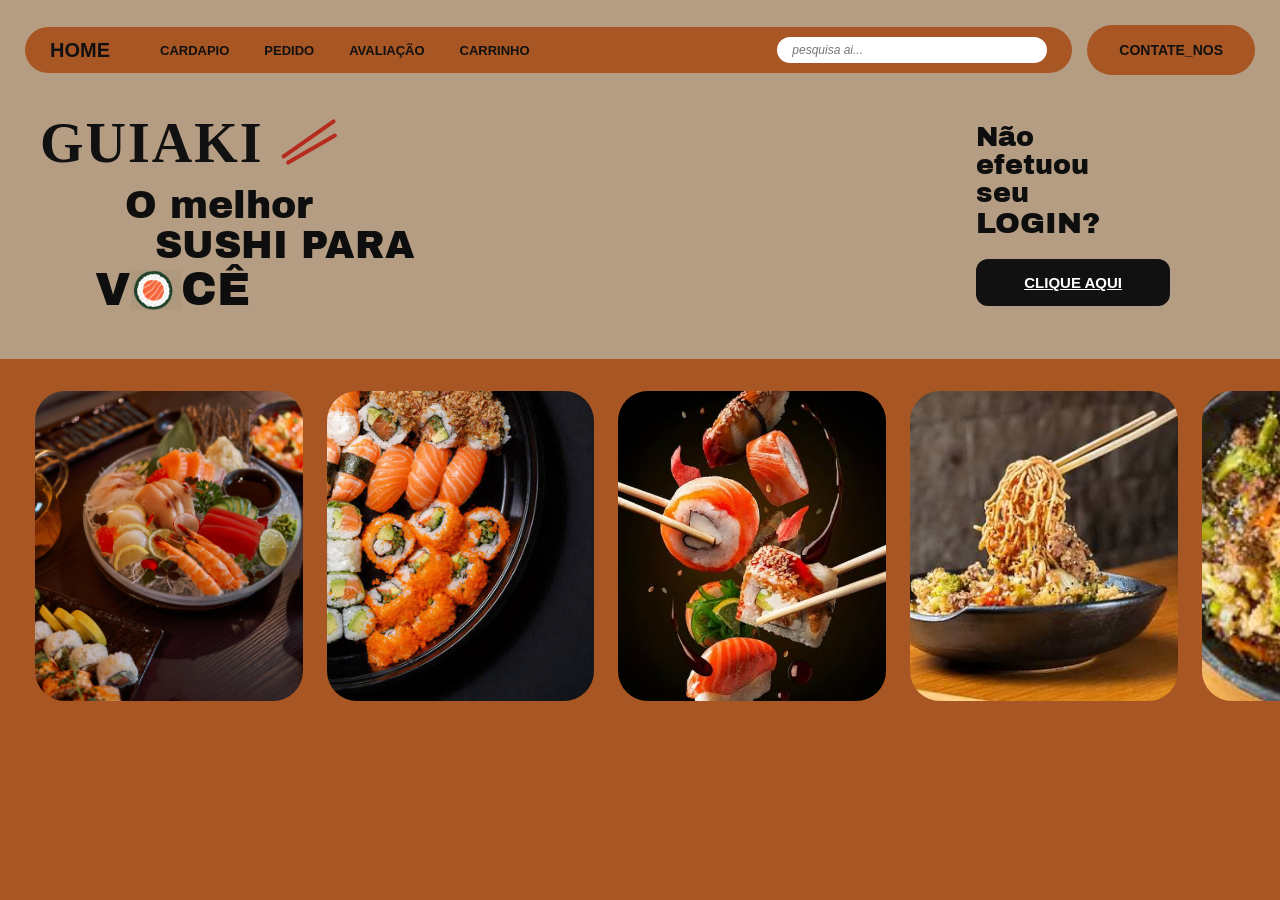
<file: GUIAKI/index.html>
<!DOCTYPE html>
<html lang="pt-br">
<head>
    <meta charset="UTF-8">
    <meta name="viewport" content="width=device-width, initial-scale=1.0">
    <title>Guiaki - Home</title>
    <link rel="preconnect" href="https://fonts.googleapis.com">
    <link rel="preconnect" href="https://fonts.gstatic.com" crossorigin>
    <link href="https://fonts.googleapis.com/css2?family=Archivo+Black&family=Permanent+Marker&display=swap" rel="stylesheet">
    <link rel="stylesheet" href="style.css">
</head>
<body>

    <header class="topo">
        <nav class="menu-principal">
            <a href="index.html" class="link-home">HOME</a>
            <a href="cardapio.html">CARDAPIO</a>
            <a href="#">PEDIDO</a>
            <a href="#">AVALIAÇÃO</a>
            <a href="#">CARRINHO</a>
            <div class="caixa-pesquisa">
                <input type="text" placeholder="pesquisa ai...">
            </div>
        </nav>
        <a href="#" class="btn-contato">CONTATE_NOS</a>
    </header>

    <main class="hero-home">
        <div class="bloco-marca">
            <div class="logo-linha">
                <h1 class="titulo-guiaki">GUIAKI</h1>
                <div class="hashi">
                    <span></span>
                    <span></span>
                </div>
            </div>
            <div class="slogan">
                <p class="linha-1">O melhor</p>
                <p class="linha-2">SUSHI PARA</p>
                <p class="linha-3">V<img src="shushi.png" height="40">CÊ</a></p>
            </div>
        </div>

        <div class="aviso-login">
            <p>Não<br>efetuou<br>seu<br><span>LOGIN?</span></p>
            <a href="login.html" class="btn-clique">CLIQUE AQUI</a>
        </div>
    </main>

    <section class="galeria-horizontal">
        <img src="sushi1.png" alt="Sushi 1">
        <img src="shushi2.jpeg" alt="Sushi 2">
        <img src="sushi3.jpeg" alt="Sushi 3">
        <img src="sushi4.jpeg" alt="Sushi 4">
        <img src="sushi5.jpeg" alt="Sushi 5">
    </section>

</body>
</html>
</file>
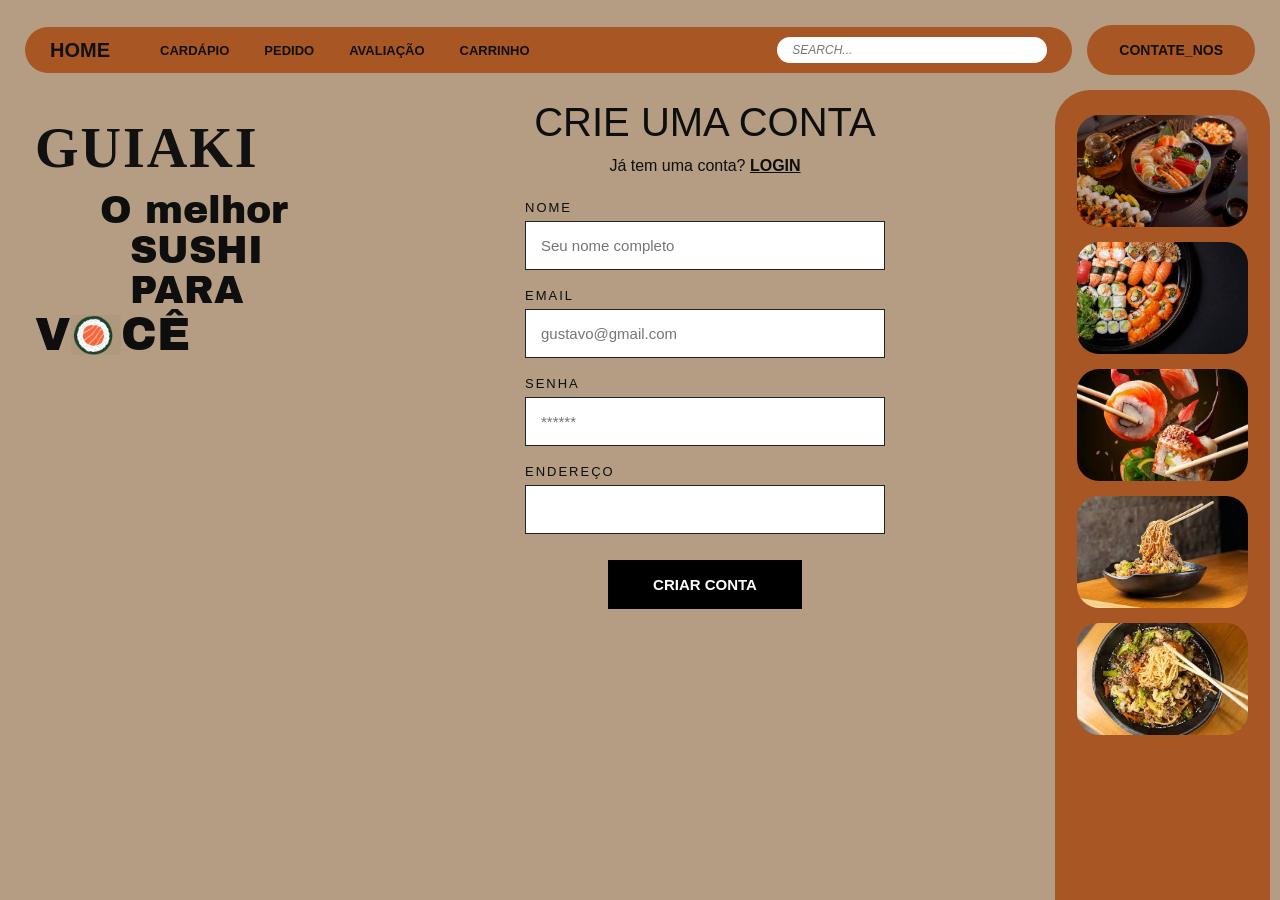
<file: GUIAKI/cadastro.html>
<!DOCTYPE html>
<html lang="pt-br">
<head>
    <meta charset="UTF-8">
    <meta name="viewport" content="width=device-width, initial-scale=1.0">
    <title>Guiaki - Criar Conta</title>
    <link rel="preconnect" href="https://fonts.googleapis.com">
    <link rel="preconnect" href="https://fonts.gstatic.com" crossorigin>
    <link href="https://fonts.googleapis.com/css2?family=Archivo+Black&family=Permanent+Marker&display=swap" rel="stylesheet">
    <link rel="stylesheet" href="style.css">
</head>
<body>

    <header class="topo">
        <nav class="menu-principal">
            <a href="index.html" class="link-home">HOME</a>
            <a href="cardapio.html">CARDÁPIO</a>
            <a href="#">PEDIDO</a>
            <a href="#">AVALIAÇÃO</a>
            <a href="#">CARRINHO</a>
            <div class="caixa-pesquisa">
                <input type="text" placeholder="SEARCH...">
            </div>
        </nav>
        <a href="#" class="btn-contato">CONTATE_NOS</a>
    </header>

    <main class="container-interno">
        <div class="bloco-marca marca-interna">
            <h1 class="titulo-guiaki">GUIAKI</h1>
            <div class="slogan">
                <p class="linha-1">O melhor</p>
                <p class="linha-2">SUSHI PARA</p>
                <p class="linha-3">V<img src="shushi.png" height="40">CÊ</p>
            </div>
        </div>

        <section class="area-formulario">
            <h2>CRIE UMA CONTA</h2>
            <p class="texto-apoio">Já tem uma conta? <a href="login.html">LOGIN</a></p>

            <form class="form-padrao" action="login.html">
                <label for="nome">NOME</label>
                <input type="text" id="nome" placeholder="Seu nome completo" required>

                <label for="email">EMAIL</label>
                <input type="email" id="email" placeholder="gustavo@gmail.com" required>

                <label for="senha">SENHA</label>
                <input type="password" id="senha" placeholder="******" required>

                <label for="endereco">ENDEREÇO</label>
                <input type="text" id="endereco" required>

                <button type="submit" class="btn-form">CRIAR CONTA</button>
            </form>
        </section>

        <aside class="galeria-vertical">
            <img src="sushi1.png" alt="Sushi 1">
        <img src="shushi2.jpeg" alt="Sushi 2">
        <img src="sushi3.jpeg" alt="Sushi 3">
        <img src="sushi4.jpeg" alt="Sushi 4">
        <img src="sushi5.jpeg" alt="Sushi 5">
        </aside>
    </main>

</body>
</html>
</file>
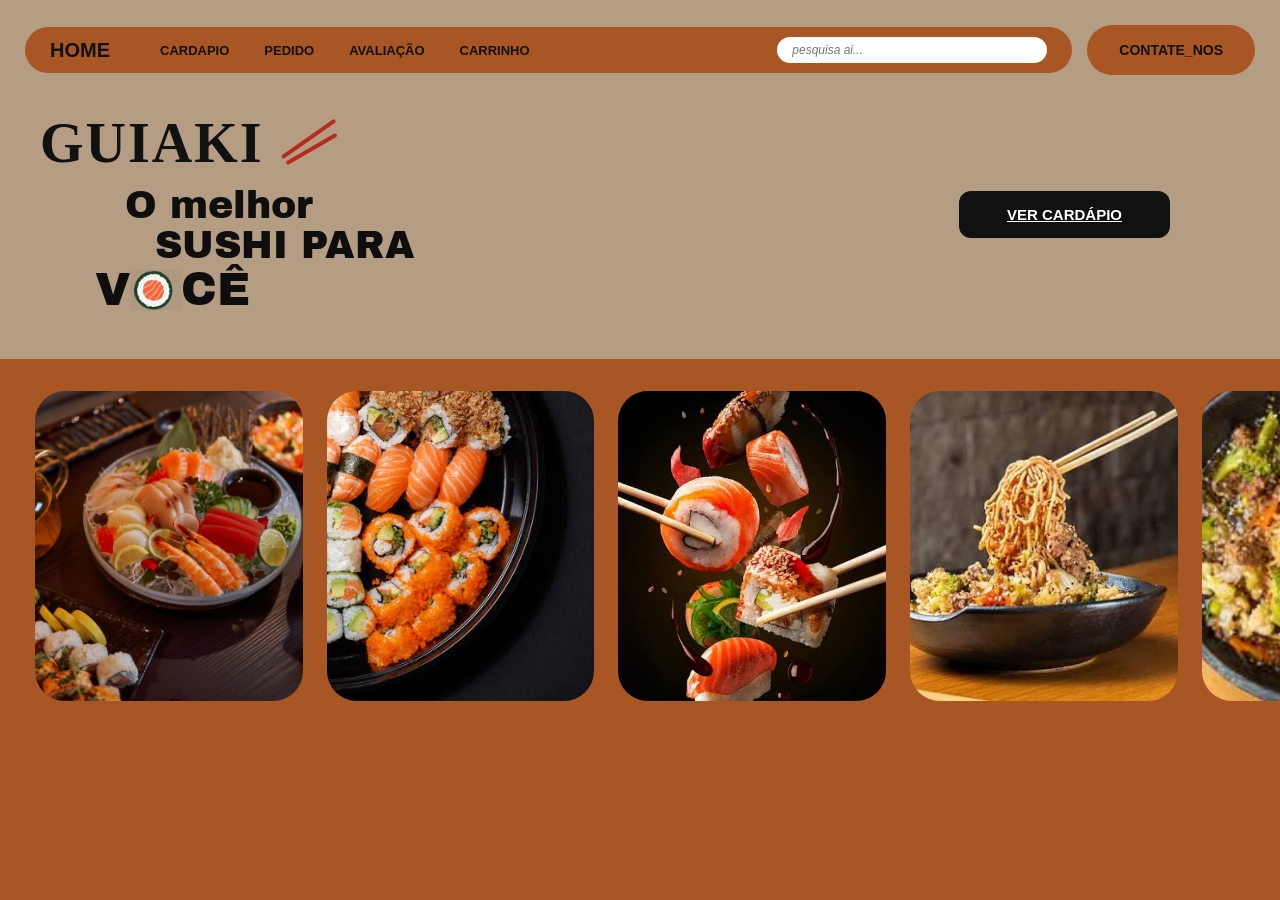
<file: GUIAKI/cardapio.html>
<!DOCTYPE html>
<html lang="pt-br">
<head>
    <meta charset="UTF-8">
    <meta name="viewport" content="width=device-width, initial-scale=1.0">
    <title>Guiaki - Home</title>
    <link rel="preconnect" href="https://fonts.googleapis.com">
    <link rel="preconnect" href="https://fonts.gstatic.com" crossorigin>
    <link href="https://fonts.googleapis.com/css2?family=Archivo+Black&family=Permanent+Marker&display=swap" rel="stylesheet">
    <link rel="stylesheet" href="style.css">
</head>
<body>

    <header class="topo">
        <nav class="menu-principal">
            <a href="index.html" class="link-home">HOME</a>
            <a href="cardapio.html">CARDAPIO</a>
            <a href="#">PEDIDO</a>
            <a href="#">AVALIAÇÃO</a>
            <a href="#">CARRINHO</a>
            <div class="caixa-pesquisa">
                <input type="text" placeholder="pesquisa ai...">
            </div>
        </nav>
        <a href="#" class="btn-contato">CONTATE_NOS</a>
    </header>

    <main class="hero-home">
        <div class="bloco-marca">
            <div class="logo-linha">
                <h1 class="titulo-guiaki">GUIAKI</h1>
                <div class="hashi">
                    <span></span>
                    <span></span>
                </div>
            </div>
            <div class="slogan">
                <p class="linha-1">O melhor</p>
                <p class="linha-2">SUSHI PARA</p>
                <p class="linha-3">V<img src="shushi.png" height="40">CÊ</a></p>
            </div>
        </div>

        <div class="aviso-login">
            <a href="itens.html" class="btn-clique">VER CARDÁPIO</a>
        </div>
    </main>

    <section class="galeria-horizontal">
        <img src="sushi1.png" alt="Sushi 1">
        <img src="shushi2.jpeg" alt="Sushi 2">
        <img src="sushi3.jpeg" alt="Sushi 3">
        <img src="sushi4.jpeg" alt="Sushi 4">
        <img src="sushi5.jpeg" alt="Sushi 5">
    </section>

</body>
</html>
</file>
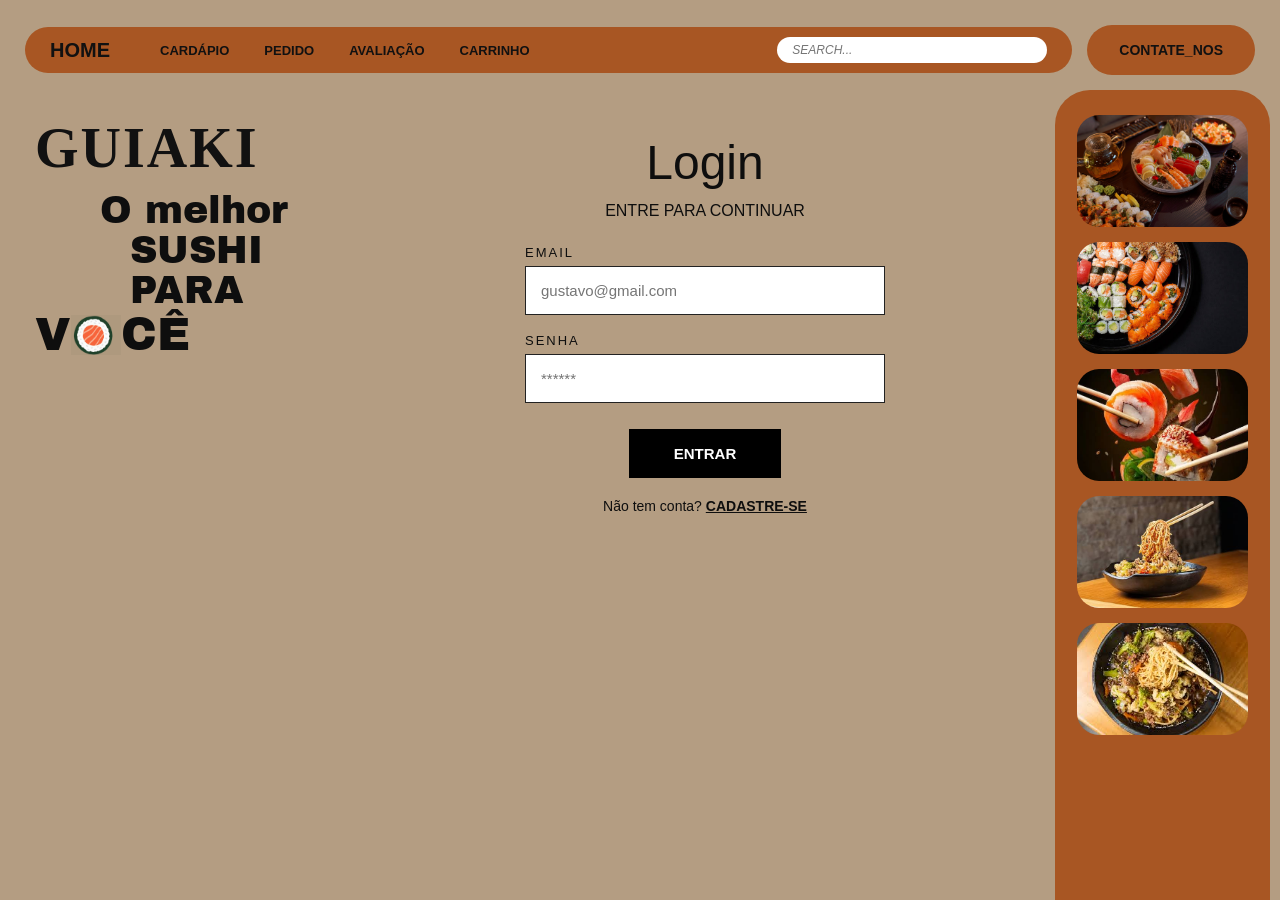
<file: GUIAKI/login.html>
<!DOCTYPE html>
<html lang="pt-br">
<head>
    <meta charset="UTF-8">
    <meta name="viewport" content="width=device-width, initial-scale=1.0">
    <title>Guiaki - Login</title>
    <link rel="preconnect" href="https://fonts.googleapis.com">
    <link rel="preconnect" href="https://fonts.gstatic.com" crossorigin>
    <link href="https://fonts.googleapis.com/css2?family=Archivo+Black&family=Permanent+Marker&display=swap" rel="stylesheet">
    <link rel="stylesheet" href="style.css">
</head>
<body>

    <header class="topo">
        <nav class="menu-principal">
            <a href="index.html" class="link-home">HOME</a>
            <a href="cardapio.html">CARDÁPIO</a>
            <a href="#">PEDIDO</a>
            <a href="#">AVALIAÇÃO</a>
            <a href="#">CARRINHO</a>
            <div class="caixa-pesquisa">
                <input type="text" placeholder="SEARCH...">
            </div>
        </nav>
        <a href="#" class="btn-contato">CONTATE_NOS</a>
    </header>

    <main class="container-interno">
        <div class="bloco-marca marca-interna">
            <h1 class="titulo-guiaki">GUIAKI</h1>
            <div class="slogan">
                <p class="linha-1">O melhor</p>
                <p class="linha-2">SUSHI PARA</p>
                <p class="linha-3">V<img src="shushi.png" height="40"></span>CÊ</p>
            </div>
        </div>

        <section class="area-formulario">
            <h2 class="titulo-login">Login</h2>
            <p class="texto-apoio">ENTRE PARA CONTINUAR</p>

            <form class="form-padrao" action="index.html">
                <label for="email-login">EMAIL</label>
                <input type="email" id="email-login" placeholder="gustavo@gmail.com" required>

                <label for="senha-login">SENHA</label>
                <input type="password" id="senha-login" placeholder="******" required>

                <button type="submit" class="btn-form">ENTRAR</button>
            </form>

            <p class="texto-apoio link-cadastro">Não tem conta? <a href="cadastro.html">CADASTRE-SE</a></p>
        </section>

        <aside class="galeria-vertical">
            <img src="sushi1.png" alt="Sushi 1">
        <img src="shushi2.jpeg" alt="Sushi 2">
        <img src="sushi3.jpeg" alt="Sushi 3">
        <img src="sushi4.jpeg" alt="Sushi 4">
        <img src="sushi5.jpeg" alt="Sushi 5">
        </aside>
    </main>

</body>
</html>
</file>
<file: GUIAKI/style.css>
* {
    margin: 0;
    padding: 0;
    box-sizing: border-box;
    font-family: Arial, Helvetica, sans-serif;
}

body {
    background-color: #b49d82;
    color: #0e0e0e;
    min-height: 100vh;
    display: flex;
    flex-direction: column;
}

.topo {
    display: flex;
    align-items: center;
    gap: 15px;
    padding: 25px 25px 15px 25px;
}

.menu-principal {
    background-color: #a85623;
    border-radius: 30px;
    padding: 10px 25px;
    display: flex;
    align-items: center;
    gap: 35px;
    flex: 1;
}

.menu-principal a {
    text-decoration: none;
    color: #111111;
    font-weight: bold;
    font-size: 13px;
}

.menu-principal a.link-home {
    font-size: 20px;
    margin-right: 15px;
}

.menu-principal a:hover {
    text-decoration: underline;
}

.caixa-pesquisa {
    margin-left: auto;
    background-color: #ffffff;
    border-radius: 25px;
    padding: 6px 15px;
    display: flex;
    align-items: center;
    width: 270px;
}

.caixa-pesquisa input {
    border: none;
    outline: none;
    width: 100%;
    font-size: 12px;
    font-style: italic;
}

.btn-contato {
    background-color: #a85623;
    color: #111111;
    text-decoration: none;
    font-weight: bold;
    font-size: 14px;
    padding: 17px 32px;
    border-radius: 30px;
}

.btn-contato:hover {
    background-color: #8f471b;
}

.logo-linha {
    display: flex;
    align-items: center;
    gap: 15px;
}

.titulo-guiaki {
    font-family: 'Permanent Marker', cursive;
    font-size: 56px;
    letter-spacing: 2px;
    color: #111111;
    line-height: 1;
}

.hashi {
    display: flex;
    flex-direction: column;
    gap: 6px;
    transform: rotate(-35deg);
}

.hashi span {
    display: block;
    width: 65px;
    height: 4px;
    background-color: #b52b1d;
    border-radius: 2px;
}

.hashi span:last-child {
    width: 58px;
    transform: rotate(5deg);
}

.slogan {
    margin-top: 15px;
}

.slogan p {
    font-family: 'Archivo Black', sans-serif;
    font-size: 38px;
    line-height: 1.05;
    color: #0e0e0e;
}

.slogan .linha-1 {
    margin-left: 85px;
}

.slogan .linha-2 {
    margin-left: 115px;
}

.slogan .linha-3 {
    margin-left: 55px;
    font-size: 46px;
    display: flex;
    align-items: center;
}

.hero-home {
    display: flex;
    justify-content: space-between;
    align-items: center;
    padding: 25px 110px 45px 40px;
}

.aviso-login p {
    font-family: 'Archivo Black', sans-serif;
    font-size: 27px;
    line-height: 1.05;
    margin-bottom: 20px;
}

.aviso-login span {
    font-family: 'Archivo Black', sans-serif;
    font-size: 30px;
}

.btn-clique {
    display: inline-block;
    background-color: #111111;
    color: #ffffff;
    font-weight: bold;
    font-size: 15px;
    padding: 15px 48px;
    border-radius: 12px;
    text-decoration: underline;
}

.btn-clique:hover {
    background-color: #2b2b2b;
}

.galeria-horizontal {
    background-color: #a85623;
    padding: 32px 0 32px 35px;
    display: flex;
    gap: 24px;
    overflow: hidden;
    flex: 1;
}

.galeria-horizontal img {
    width: 21.5%;
    height: 310px;
    object-fit: cover;
    border-radius: 30px;
    flex-shrink: 0;
}

.container-interno {
    display: flex;
    justify-content: space-between;
    padding-left: 35px;
    padding-right: 10px;
    flex: 1;
}

.marca-interna {
    margin-top: 30px;
    width: 320px;
}

.marca-interna .slogan .linha-1 {
    margin-left: 65px;
}

.marca-interna .slogan .linha-2 {
    margin-left: 95px;
}

.marca-interna .slogan .linha-3 {
    margin-left: 0;
}

.area-formulario {
    width: 360px;
    text-align: center;
    padding-top: 10px;
}

.area-formulario h2 {
    font-size: 40px;
    font-weight: normal;
    margin-bottom: 12px;
}

.area-formulario h2.titulo-login {
    font-size: 48px;
    margin-top: 35px;
}

.texto-apoio {
    font-size: 16px;
    margin-bottom: 25px;
}

.texto-apoio a {
    color: #0e0e0e;
    font-weight: bold;
}

.link-cadastro {
    margin-top: 20px;
    font-size: 14px;
}

.form-padrao {
    display: flex;
    flex-direction: column;
    text-align: left;
}

.form-padrao label {
    font-size: 13px;
    letter-spacing: 2px;
    margin-bottom: 6px;
}

.form-padrao input {
    background-color: #ffffff;
    border: 1px solid #222222;
    padding: 15px;
    font-size: 15px;
    margin-bottom: 18px;
    outline: none;
}

.btn-form {
    align-self: center;
    background-color: #000000;
    color: #ffffff;
    font-weight: bold;
    font-size: 15px;
    border: none;
    padding: 16px 45px;
    margin-top: 8px;
    cursor: pointer;
}

.btn-form:hover {
    background-color: #292929;
}

.galeria-vertical {
    background-color: #a85623;
    border-radius: 35px 35px 0 0;
    width: 215px;
    padding: 25px 22px 0 22px;
    display: flex;
    flex-direction: column;
    gap: 15px;
    overflow: hidden;
}

.galeria-vertical img {
    width: 100%;
    height: 112px;
    object-fit: cover;
    border-radius: 22px;
    flex-shrink: 0;
}

.cabecalho-cardapio {
    display: flex;
    align-items: center;
    padding: 10px 65px 45px 65px;
    gap: 110px;
}

.marca-cardapio .titulo-guiaki {
    font-size: 44px;
}

.marca-cardapio .slogan {
    margin-top: 8px;
}

.marca-cardapio .slogan p {
    font-size: 26px;
}

.marca-cardapio .slogan .linha-1 {
    margin-left: 55px;
}

.marca-cardapio .slogan .linha-2 {
    margin-left: 75px;
}

.marca-cardapio .slogan .linha-3 {
    margin-left: 5px;
    font-size: 32px;
}


.titulo-pagina {
    font-size: 62px;
    font-weight: normal;
    letter-spacing: 1px;
    color: #0e0e0e;
}

.lista-cardapio {
    display: flex;
    justify-content: space-between;
    gap: 35px;
    padding: 20px 65px 60px 65px;
}

.card-produto {
    background-color: #a85623;
    border-radius: 30px;
    width: 23%;
    min-height: 310px;
    padding: 0 20px 45px 20px;
    position: relative;
    display: flex;
    flex-direction: column;
}

.topo-card {
    display: flex;
    justify-content: center;
    align-items: center;
    position: relative;
    height: 115px;
}

.foto-prato {
    width: 165px;
    height: 145px;
    object-fit: contain;
    margin-top: -45px;
    z-index: 2;
}

.info-prato {
    color: #ffffff;
    margin-top: 10px;
}

.info-prato h3 {
    font-family: 'Anton', sans-serif;
    font-size: 30px;
    letter-spacing: 1px;
    line-height: 1.05;
    font-weight: normal;
}

.titulo-linha {
    display: flex;
    align-items: flex-end;
    gap: 15px;
}

.unidade {
    display: block;
    font-size: 11px;
    font-weight: bold;
    margin-top: 6px;
}

.unidade-centro {
    text-align: center;
    margin-top: 12px;
}

.descricao {
    font-size: 13px;
    font-weight: bold;
    line-height: 1.25;
    margin-top: 14px;
}

.btn-comprar {
    position: absolute;
    bottom: -16px;
    right: -12px;
    background-color: #111111;
    color: #ffffff;
    border: none;
    border-radius: 14px;
    padding: 12px 18px;
    display: flex;
    align-items: center;
    gap: 12px;
    font-size: 19px;
    font-weight: bold;
    cursor: pointer;
}

.btn-comprar:hover {
    background-color: #2b2b2b;
}

.btn-comprar .divisor {
    width: 1px;
    height: 22px;
    background-color: #ffffff;
}
</file>
